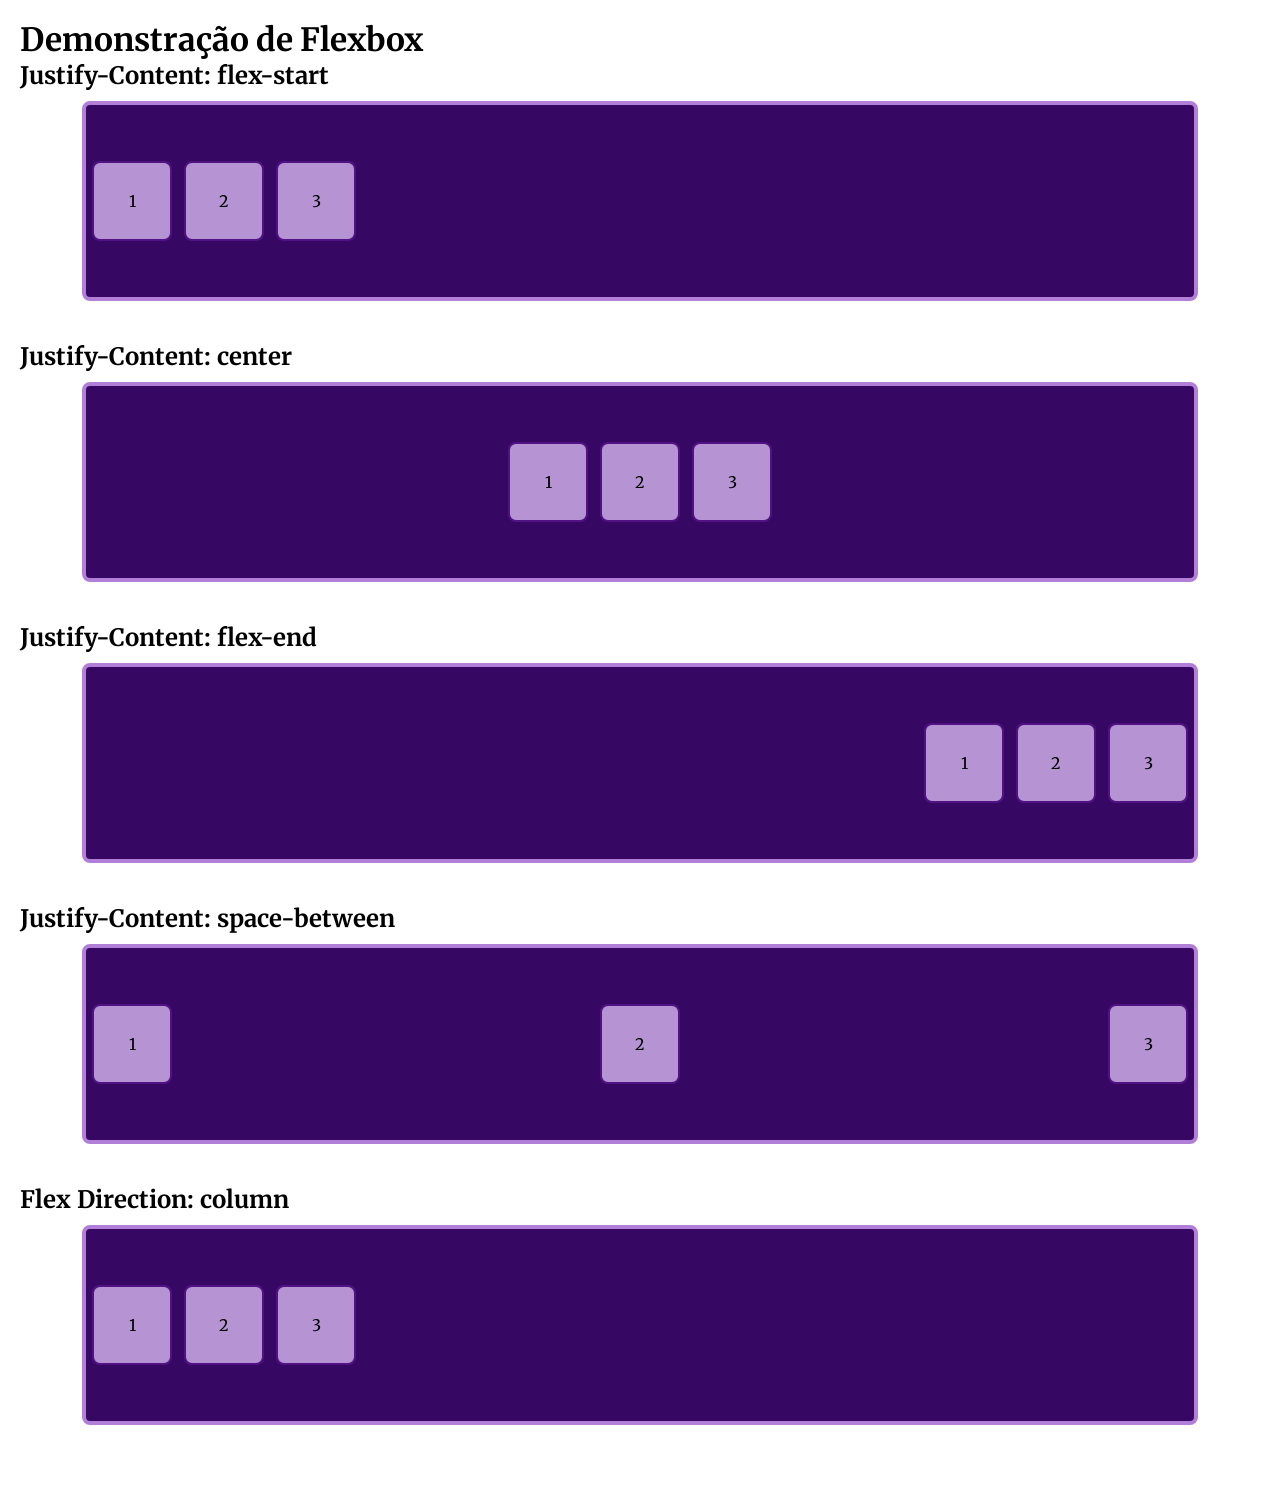
<file: index.html>
<!DOCTYPE html>
<html lang="pt-br">
<head>
    <meta charset="UTF-8">
    <meta name="viewport" content="width=device-width, initial-scale=1.0">
    <title>Aulas HTML</title>
    <link rel="stylesheet" href="assets/style/index.css">
</head>
<body>
    <h1>Demonstração de Flexbox</h1>
    <section>
        <h2>Justify-Content: flex-start</h2>

        <div class="flex-container">
            <div class="flex-item">1</div>
            <div class="flex-item">2</div>
            <div class="flex-item">3</div>
        </div>
    </section>

    <section>
    
        <h2>Justify-Content: center</h2>

        <div class="flex-container justify-center">
            <div class="flex-item">1</div>
            <div class="flex-item">2</div>
            <div class="flex-item">3</div>
        </div>
    </section>

    <section>
    
        <h2>Justify-Content: flex-end</h2>

        <div class="flex-container justify-end">
            <div class="flex-item">1</div>
            <div class="flex-item">2</div>
            <div class="flex-item">3</div>
        </div>
    </section>

    <section>
    
        <h2>Justify-Content: space-between</h2>

        <div class="flex-container justify-between">
            <div class="flex-item">1</div>
            <div class="flex-item">2</div>
            <div class="flex-item">3</div>
        </div>
    </section>

    <section>
    
        <h2>Flex Direction: column</h2>

        <div class="flex-container flex-cloumn">
            <div class="flex-item">1</div>
            <div class="flex-item">2</div>
            <div class="flex-item">3</div>
        </div>
    </section>
</body>
</html>
</file>
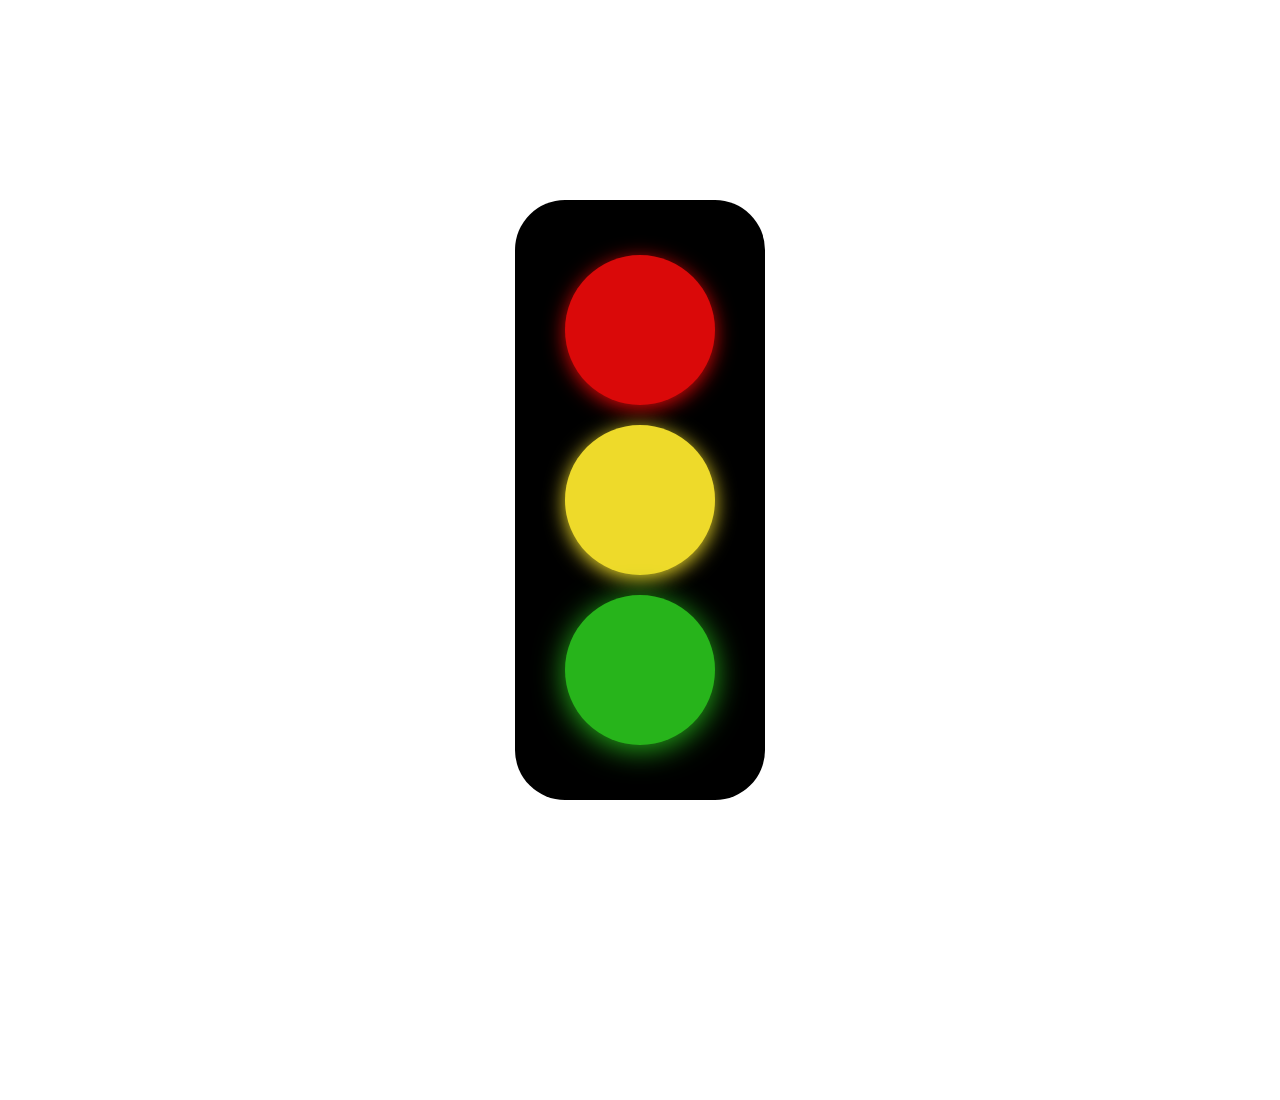
<file: pages/atividades.html>
<!DOCTYPE html>
<html lang="pt-br">
<head>
    <meta charset="UTF-8">
    <meta name="viewport" content="width=device-width, initial-scale=1.0">
    <title>Atividades</title>
    <link rel="stylesheet" href="../assets/style/atividade.css">
</head>
<body>

        <div class="circulo">
        <div class = "c1"></div>
        <div class = "c2"></div>
        <div class = "c3"></div>
        </div>


</body>
</html>
</file>
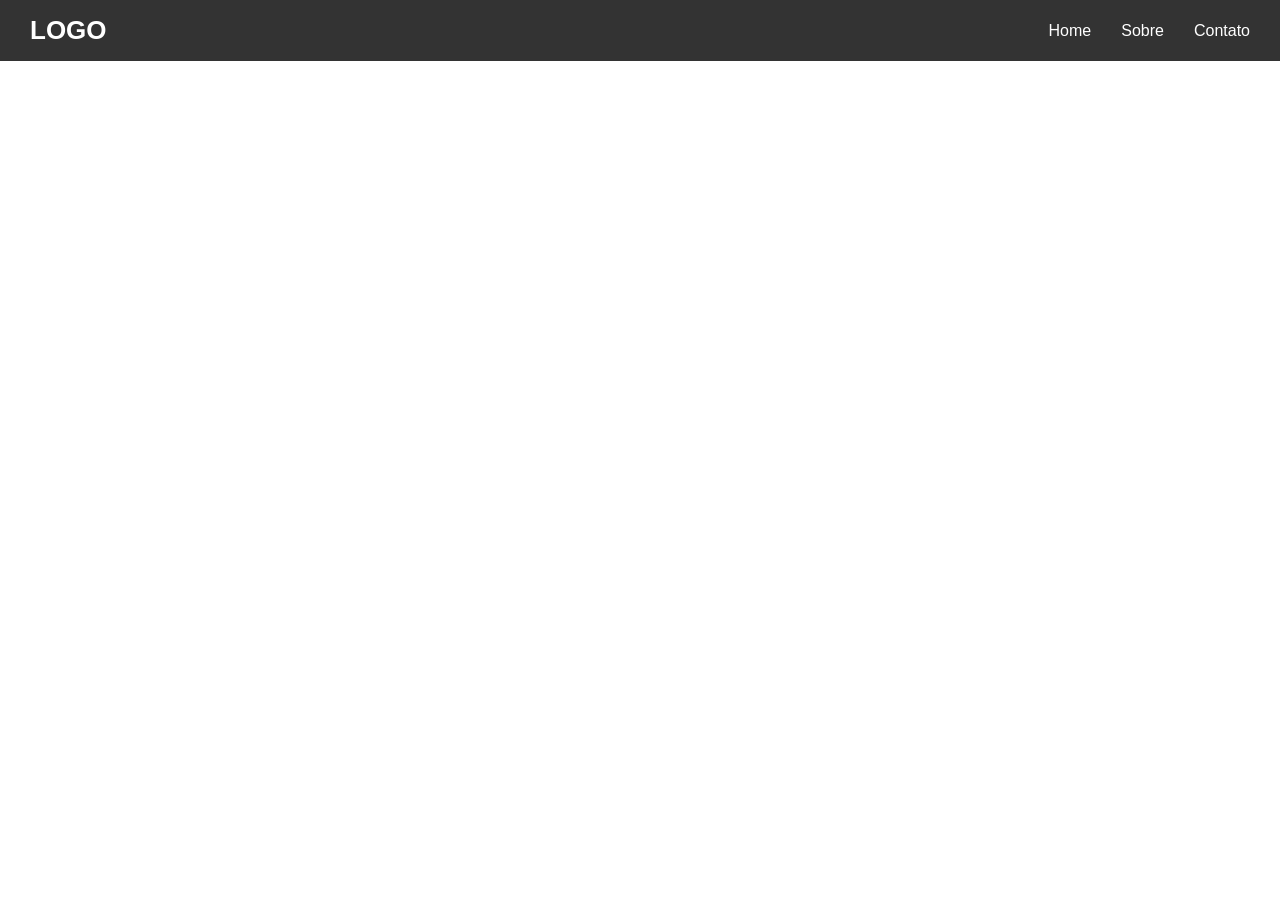
<file: pages/header.html>
<!DOCTYPE html>
<html lang="pt-br">
<head>
    <meta charset="UTF-8">
    <meta name="viewport" content="width=device-width, initial-scale=1.0">
    <title>Modelo de header</title>
    <link rel="stylesheet" href="../assets/style/header.css">
</head>
<body>
    <header>
        <div class = "logo">LOGO</div>

        <div class = "menu">
            <a href="home">Home</a>
            <a href="about">Sobre</a>
            <a href="contact">Contato</a>
        </div>
    </header>
</body>
</html>
</file>
<file: assets/style/index.css>
@import url('https://fonts.googleapis.com/css2?family=Merriweather:ital,opsz,wght@0,18..144,300..900;1,18..144,300..900&display=swap');


*{
    margin: 0;
    padding: 0;
    box-sizing: border-box;
}

body {
    font-family: "Merriweather", Arial, Helvitica, sans-serif;
    padding: 20px;
}

section {
    margin-bottom: 40px;
}

h2 {
    margin-bottom: 10px;
    font-size: 60;
}

.flex-container {
    width: 90%;
    height: 200px;
    background-color: rgb(55, 8, 99);
    margin: 0 auto 20px;
    border-radius: 8px;
    border: 4px solid rgb(177, 127, 216);
    display: flex;
    justify-content: flex-start;
    align-items: center;
}

.flex-item {
    width: 80px;
    height: 80px;
    background-color: rgb(182, 148, 212);
    border: 2px solid rgb(81, 19, 131);
    margin: 6px;
    border-radius: 8px;
    display: flex;
    justify-content: center;
    align-items: center;
}

.justify-center {
    justify-content: center;
}

.justify-end {
    justify-content: flex-end;
}

.justify-between {
    justify-content: space-between;
}

.flex-column {
    flex-direction: column;
}
</file>
<file: assets/style/atividade.css>
.circulo {
    height: 600px;
    width: 250px;
    background-color: black;
    display: flex;
    justify-content: center;
    align-items: center;
    gap: 20px;
    flex-direction: column;
    border-radius: 50px;
    margin: 200px auto 300px;

}

.c1 {
    width: 150px;
    height: 150px;
    background-color: rgb(218, 9, 9);
    border-radius: 100px;
    box-shadow: 0 4px 20px rgb(218, 9, 9);
}

.c2 {
    width: 150px;
    height: 150px;
    background-color: rgb(238, 218, 42);
    border-radius: 100px;
    box-shadow: 0 4px 20px rgb(238, 218, 42);
}

.c3 {
    width: 150px;
    height: 150px;
    background-color: rgb(39, 180, 27);
    border-radius: 100px;
    box-shadow: 0 4px 30px rgb(39, 180, 27);
}
</file>
<file: assets/style/header.css>
* {
    margin: 0;
    padding: 0;
    box-sizing: border-box;
}

body {
    font-family:Arial, Helvetica, sans-serif;
}

header {
    background-color: #333;
    color: white;
    display: flex;
    padding: 15px 30px;
    justify-content: space-between;
    align-items: center;
}

.logo {
    font-size: 26px;
    font-weight: bold;
}

.menu {
    display: flex;
    gap: 30px;
}

.menu a {
    color: white;
    text-decoration: none;
    font-size: 16px;
}

.menu a:hover {
    color: rgb(185, 130, 248);
}
</file>
